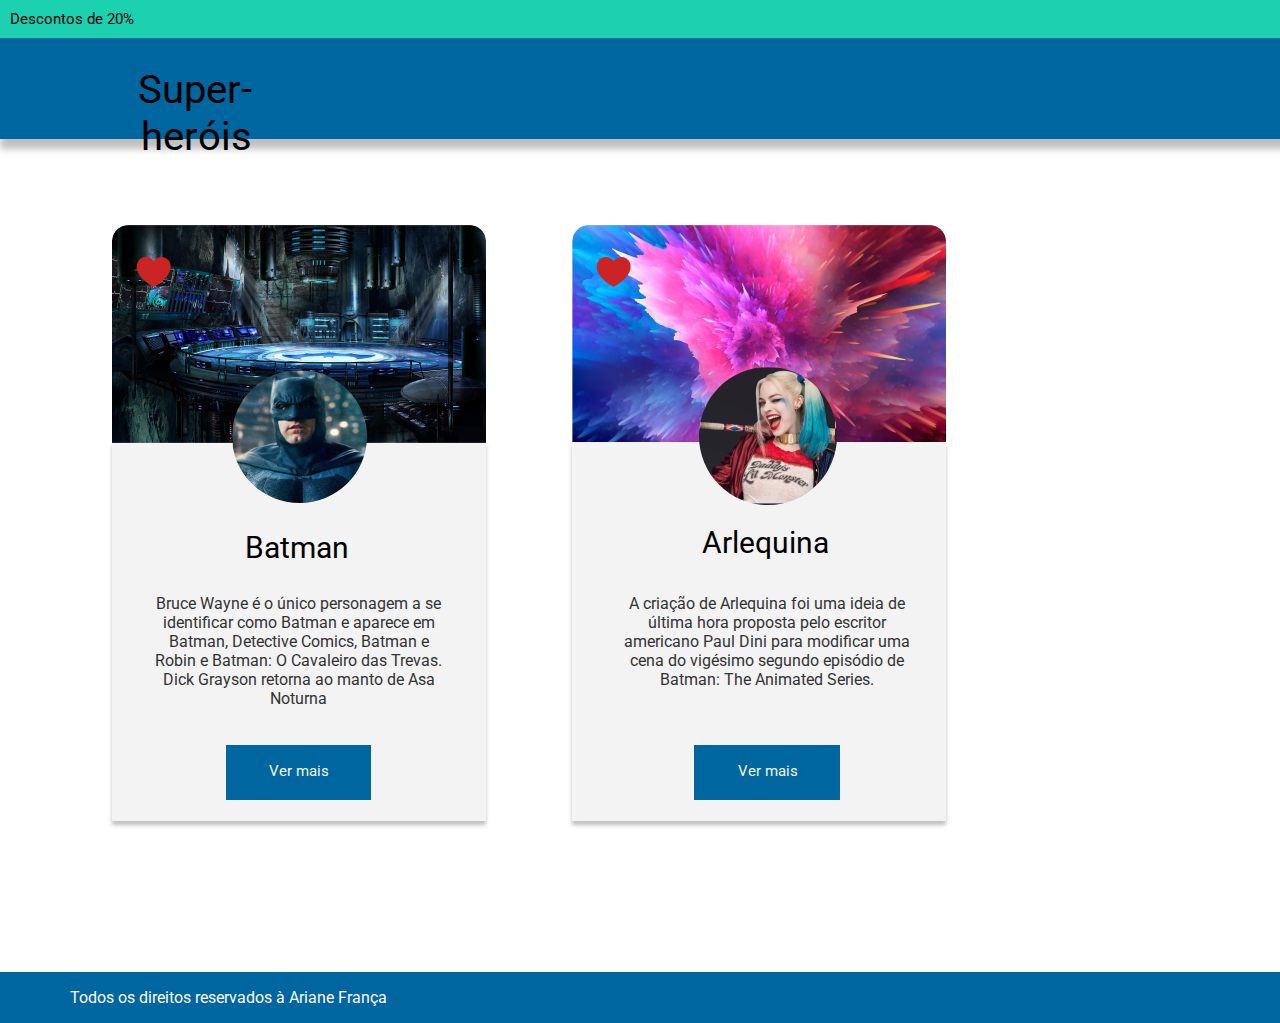
<file: index.html>
<!DOCTYPE html>
<html lang="pt-br">

<head>
    <meta charset="UTF-8" />
    <meta http-equiv="X-UA-Compatible" content="IE=edge" />
    <meta name="viewport" content="width=device-width, initial-scale=1.0" />
    <link rel="stylesheet" href="css/style.css" />
    <title>Super Heróis</title>
</head>

<body>
    <header>
        <h2 class="bar-discount">
            <div class="discount-text">Descontos de 20%</div>
        </h2>

        <h1 class="bar-superHeroes">
            <p class="superHeroes-text">Super-heróis</p>
        </h1>
    </header>


    <main class="container-principal">
        <section class="batmanCard">
            <div class="batmanBackgroundCardBox">
                <img src="/img/like.png" alt="ícone de coração" class="heartIcon"></img>
            </div>
            <div class="batmanProfileImg"></div>
            <div class="batmanDescriptionBox">
                <h3 class="batmanCardHeader">Batman</h3>
                <p class="batmanDescriptionText">Bruce Wayne é o único personagem a se identificar como Batman e aparece
                    em Batman, Detective Comics, Batman e Robin e Batman: O Cavaleiro das Trevas. Dick Grayson retorna
                    ao manto de Asa Noturna </p>
            </div>
            <div class="batmanButtonBox">
                <div class="batmanButtonText">Ver mais</div>
            </div>
        </section>

        <section class="arlequinaCard">
            <div class="arlequinaBackgroundCardBox">
                <img src="/img/like.png" alt="ícone de coração" class="heartIcon"></img>
            </div>
            <div class="arlequinaDescriptionBox">
                <h3 class="arlequinaCardHeader">Arlequina</h3>
                <p class="arlequinaDescriptionText">A criação de Arlequina foi uma ideia de última hora proposta pelo
                    escritor americano Paul Dini para modificar uma cena do vigésimo segundo episódio de Batman: The
                    Animated Series.</p>
            </div>
            <div class="arlequinaProfileImg"></div>
            <div class="arlequinaButtonBox">
                <div class="arlequinaButtonText">Ver mais</div>
            </div>
        </section>
    </main>

    <footer>
        <div class="footerBox">
            <h3 class="footerText">Todos os direitos reservados à Ariane França</h3>
        </div>
    </footer>
</body>

</html>
</file>
<file: css/style.css>
@import url("https://fonts.googleapis.com/css2?family=Roboto&display=swap");

* {
  box-sizing: border-box;
  padding: 0;
  margin: 0;
}

.bar-discount {
  background-color: #1cd1b0;
  position: absolute;
  width: 3000px;
  height: 38px;
  left: 0px;
  top: 0px;
  display: inline;
}

.discount-text {
  color: #000000;
  position: absolute;
  width: 124px;
  left: 10px;
  top: 10px;
  font-family: "Roboto", sans-serif;
  font-style: normal;
  font-weight: normal;
  font-size: 15px;
  line-height: 18px;
}

.bar-superHeroes {
  position: absolute;
  width: 3000px;
  height: 101px;
  left: 0px;
  top: 38px;
  background: #00669f;
  box-shadow: 0px 10px 7px rgba(0, 0, 0, 0.25);
  border: 28px;
}

.superHeroes-text {
  width: 224px;
  height: 47px;
  font-family: "Roboto", sans-serif;
  font-style: normal;
  font-weight: normal;
  font-size: 40px;
  line-height: 47px;
  text-align: right;
  margin-top: 28px;
  margin-left: 28px;
  color: #000000;
}


.batmanBackgroundCardBox {
  position: absolute;
  width: 374px;
  height: 217.81px;
  left: 112px;
  top: 225.11px;
  background-image: url("../img/batmanBackgroundCard.png");
  border-radius: 16px 16px 0px 0px;
}

.heartIcon {
  position: absolute;
  left: 0%;
  right: 0%;
  top: 6.25%;
  bottom: 6.25%;
  margin-left: 23.7px;
  margin-top: 17.92px;
}

.batmanProfileImg {
  position: absolute;
  width: 135.43px;
  height: 133.17px;
  left: 231.57px;
  top: 369.57px;
  background-image: url("../img/batmanProfile.png");
  border-radius: 50%;
}

.batmanDescriptionBox {
  width: 374px;
  height: 379.2px;
  left: 112px;
  top: 441.8px;
  background: #f3f3f3;
  box-shadow: 0px 4px 4px rgba(0, 0, 0, 0.25);
  margin-top: 441.8px;
  margin-left: 112px;
}

.batmanCardHeader {
  position: absolute;
  width: 137.69px;
  height: 39.5px;
  left: 230.44px;
  top: 525.31px;
  font-family: Roboto;
  font-style: normal;
  font-weight: normal;
  font-size: 30px;
  line-height: 35px;
  display: flex;
  align-items: flex-end;
  text-align: center;
  color: #000000;
  margin-left: 15px;
}

.batmanDescriptionText {
  position: absolute;
  width: 301.33px;
  height: 127.53px;
  left: 148px;
  top: 594.1px;
  font-family: Roboto;
  font-style: normal;
  font-weight: normal;
  font-size: 16px;
  line-height: 19px;
  text-align: center;
  color: #333333;
}

.batmanButtonBox {
  position: absolute;
  width: 145.34px;
  height: 54.76px;
  left: 225.93px;
  top: 745.39px;
  background: #00669f;
}

.batmanButtonText {
  position: absolute;
  width: 63.2px;
  height: 20.31px;
  margin-left: 41.76px;
  margin-top: 16.93px;

  font-family: Roboto;
  font-style: normal;
  font-weight: normal;
  font-size: 15px;
  line-height: 18px;
  text-align: center;
  display: block;
  color: #f3f3f3;
}

.arlequinaBackgroundCardBox {
  position: absolute;
  width: 373.57px;
  height: 217.81px;
  left: 572.43px;
  top: 225.11px;
  background-image: url("../img/arlequinaBackground.png");
  border-radius: 16px 16px 0px 0px;
}

.arlequinaProfileImg {
  position: absolute;
  width: 137.69px;
  height: 137.69px;
  left: 698.87px;
  top: 367.31px;

  background-image: url("../img/arlequinaProfile.png");
  border-radius: 50%;
}

.arlequinaDescriptionBox {
  position: absolute;
  width: 374px;
  height: 379px;
  left: 572px;
  top: 442px;

  background: #f3f3f3;
  box-shadow: 0px 4px 4px rgba(0, 0, 0, 0.25);
}

.arlequinaCardHeader {
  position: absolute;
  width: 137.69px;
  height: 39.5px;
  margin: 130px;
  margin-top: 83.31px;
  font-family: Roboto;
  font-style: normal;
  font-weight: normal;
  font-size: 30px;
  line-height: 35px;
  color: #000000;
}

.arlequinaDescriptionText {
  position: absolute;
  width: 301.33px;
  height: 127.53px;
  margin-left: 44.49px;
  margin-top: 152.1px;
  font-family: Roboto;
  font-style: normal;
  font-weight: normal;
  font-size: 16px;
  line-height: 19px;
  text-align: center;
  color: #333333;
}

.arlequinaButtonBox {
  position: absolute;
  width: 145.34px;
  height: 54.76px;
  left: 694.36px;
  top: 745.39px;
  background: #00669f;
}

.arlequinaButtonText {
  position: absolute;
  width: 63.2px;
  height: 20.31px;
  margin-left: 41.76px;
  margin-top: 16.93px;

  font-family: Roboto;
  font-style: normal;
  font-weight: normal;
  font-size: 15px;
  line-height: 18px;
  text-align: center;
  display: block;
  color: #f3f3f3;
}

.footerBox {
  position: absolute;
  width: 3000px;
  height: 51px;
  background: #00669f;
  box-shadow: 0px 4px 4px rgba(0, 0, 0, 0.25);
  display: inline;
  left: 0px;
  top: 972px;
}

.footerText {
  position: absolute;
  width: 400px;
  height: 19px;
  margin-left: 28px;
  margin-top: 16px;
  font-family: Roboto;
  font-style: normal;
  font-weight: normal;
  font-size: 16px;
  line-height: 19px;
  text-align: center;
  color: #fff9f9;
  display: inline;
}
</file>
